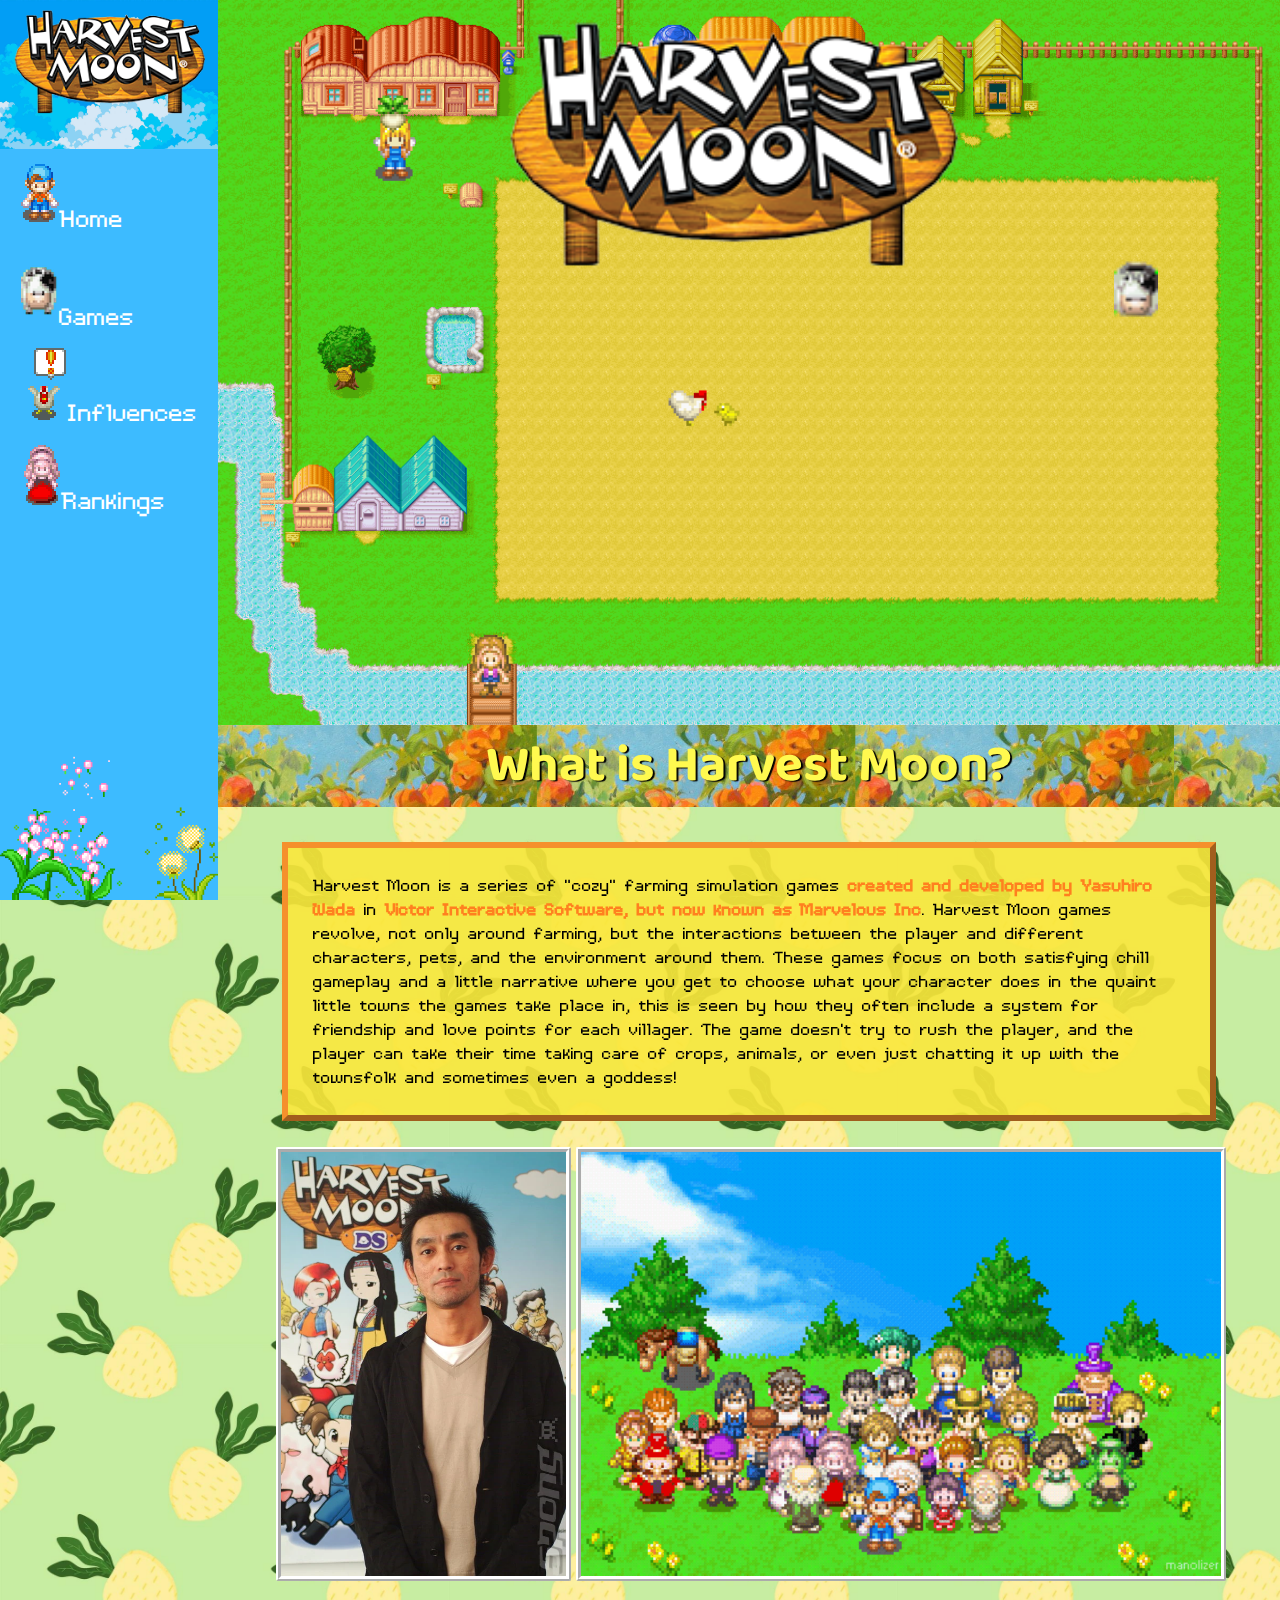
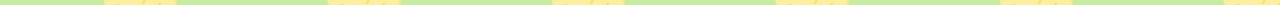
<file: index.html>
<!DOCTYPE html>
<html>
<head>
	<meta charset="utf-8">
	<meta name="viewport" content="width=device-width, initial-scale=1">
	<link rel = "stylesheet" href="style.css">
	<title>HomePage</title>
</head>
<body>

<div class="container">
	<div class="sideBar">
		<div class="logo">
			<a href="index.html"><img src="Logo.png"></a>
		</div>
		<div class="navigation">
			<li><a href="index.html"><img src="Protag.png">Home</a></li>
			<li><a href="Games.html"><img class= "cow" src="Cow.png">Games</a></li>
			<li><a href="Influences.html"><img src="Surprised-Chicken.png">Influences</a></li>
			<li><a href="Rankings.html"><img src="Popuri.png">Rankings</a></li>
		</div>
	</div>

	<div class="Home">
		<div class = "banner">
			<img class = "Wallpaper" src="HM-Wallpaper-Summer.png">
		</div>
		
		<div class="farm">
			<img class = "sprites" id = "main-logo" src="Logo.png">
			<div class="extraSprites">
			<li><a href="index.html"><img class = "sprites" id="homepage" src="ProtagT.png"></a></li>
			<li><a href="Games.html"><img class = "sprites" id = "games" src="HM-SleepingCow.png"></a></li>
			<li><a href="Influences.html"><img class = "sprites" id = "influences" src="Chicken+Chick.png"></a></li>
			<li><a href="Rankings.html"><img class = "sprites" id = "rankings" src="Karen.png"></a></li>
			</div>
		</div>
	</div>
</div>
	<div class = "Home">
		<div class="meat">
			<h1>What is Harvest Moon?</h1>
			<p>Harvest Moon is a series of "cozy" farming simulation games <span class="highlighter">created and developed by Yasuhiro Wada</span> in <span class="highlighter">Victor Interactive Software, but now known as Marvelous Inc</span>. Harvest Moon games revolve, not only around farming, but the interactions between the player and different characters, pets, and the environment around them. These games focus on both satisfying chill gameplay and a little narrative where you get to choose what your character does in the quaint little towns the games take place in, this is seen by how they often include a system for friendship and love points for each villager. The game doesn't try to rush the player, and the player can take their time taking care of crops, animals, or even just chatting it up with the townsfolk and sometimes even a goddess!</p>
			<img class = "creator" src="Yasuhiro_Wada.png">
			<img class = "Home-Gif" src="HM-FOMT-Opening.gif">
		</div>
	</div>

</body>
</html>
</file>
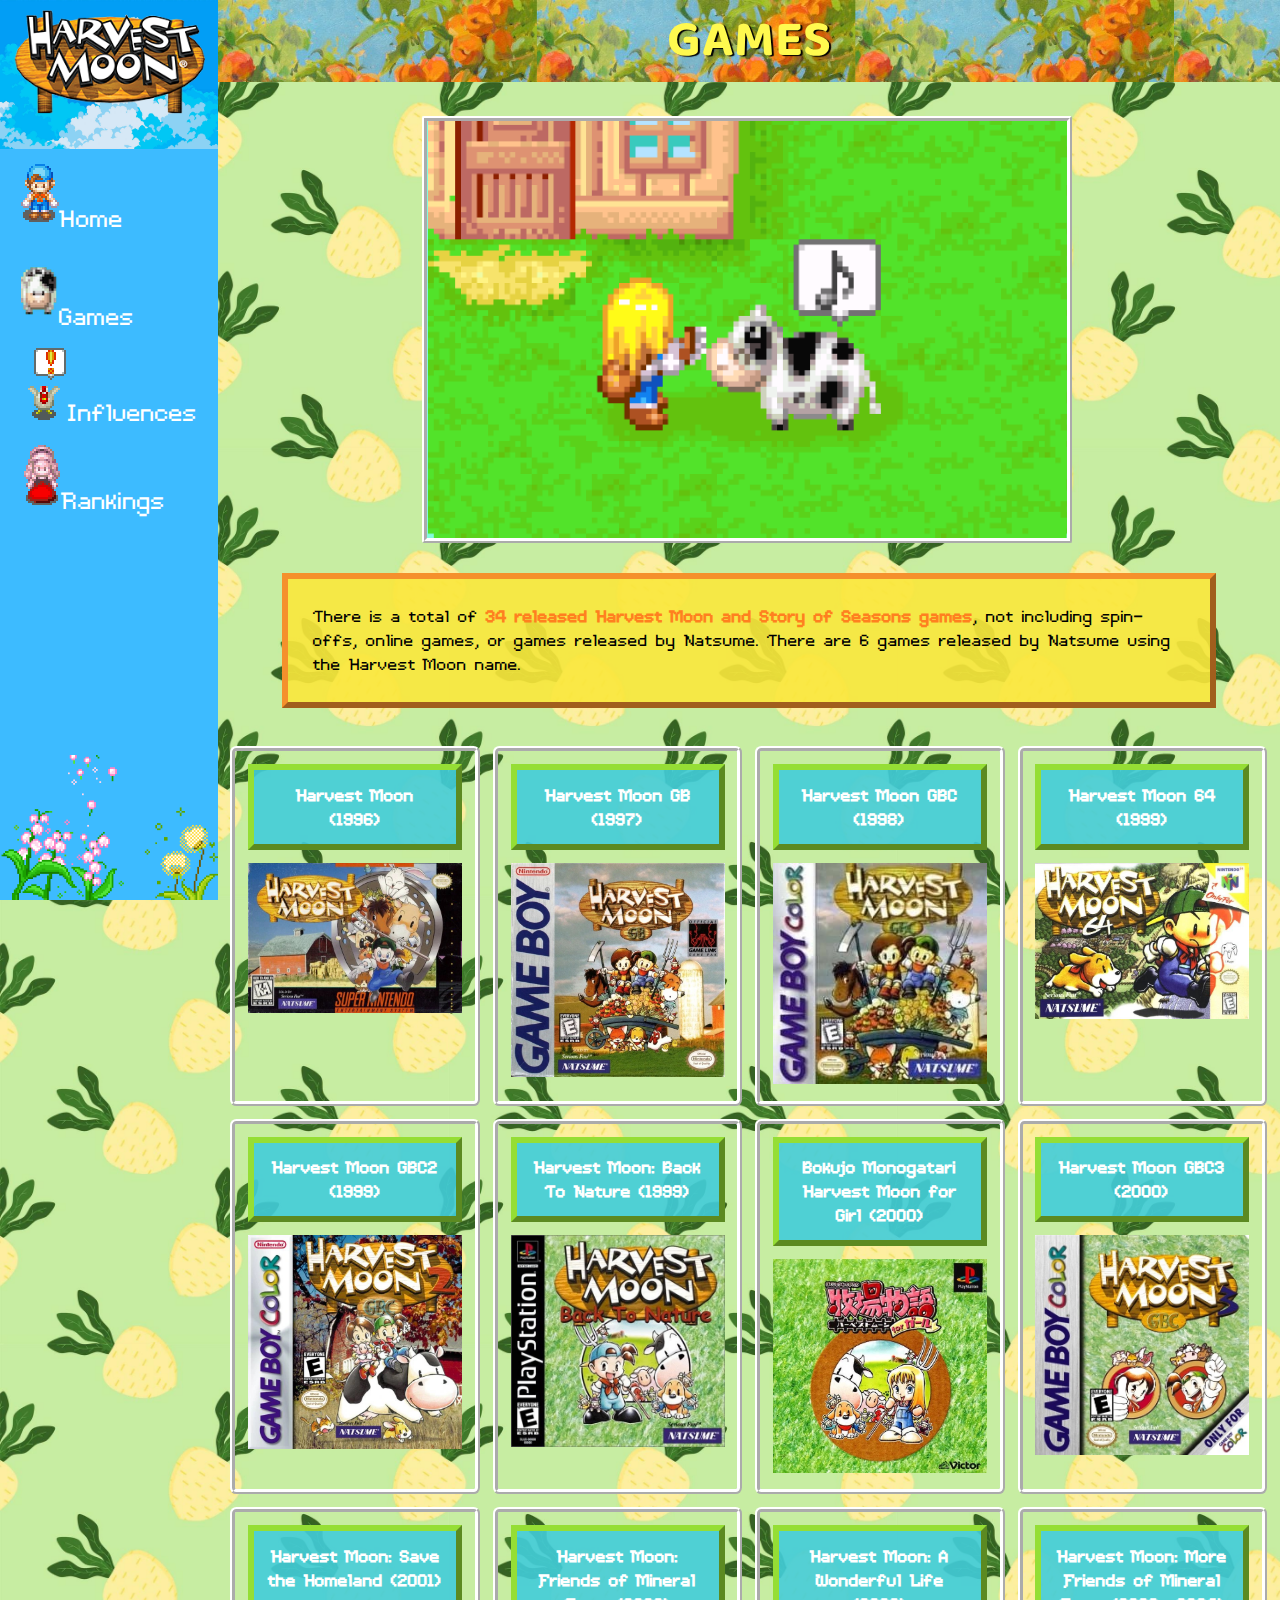
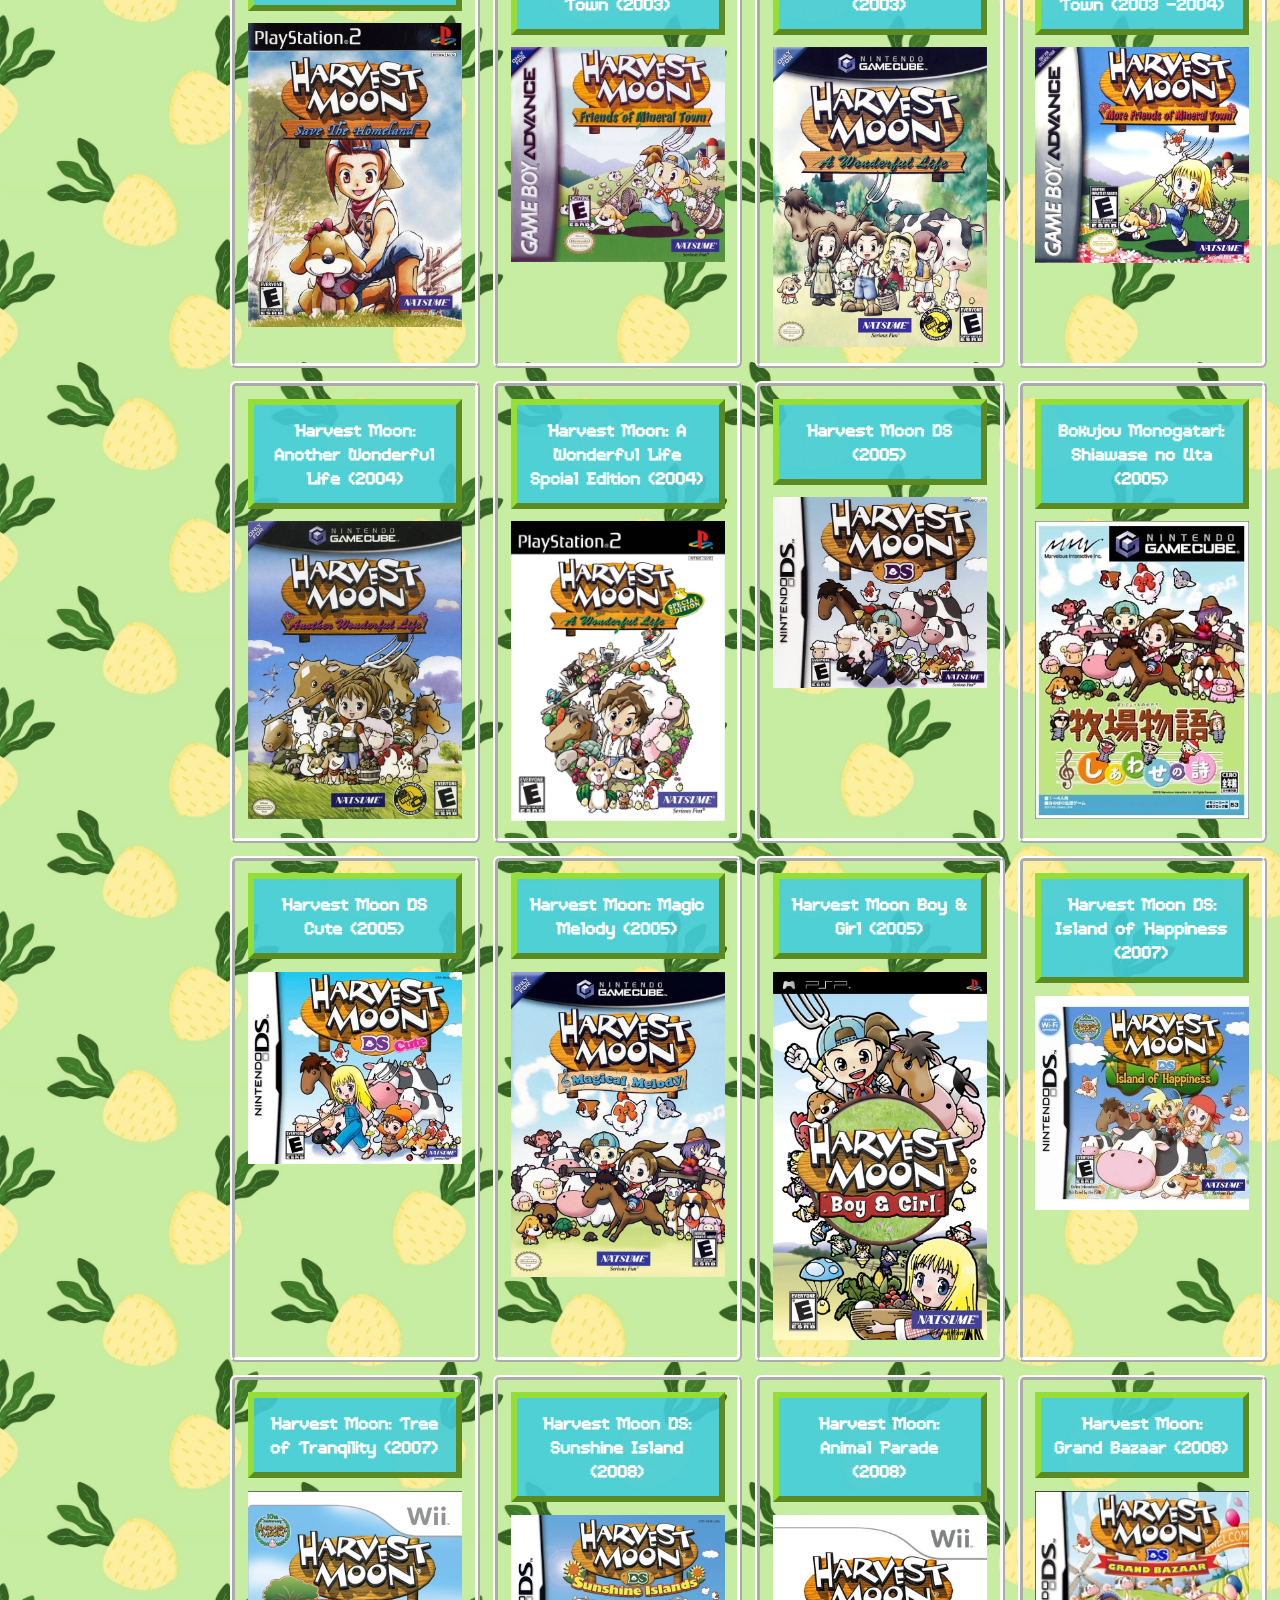
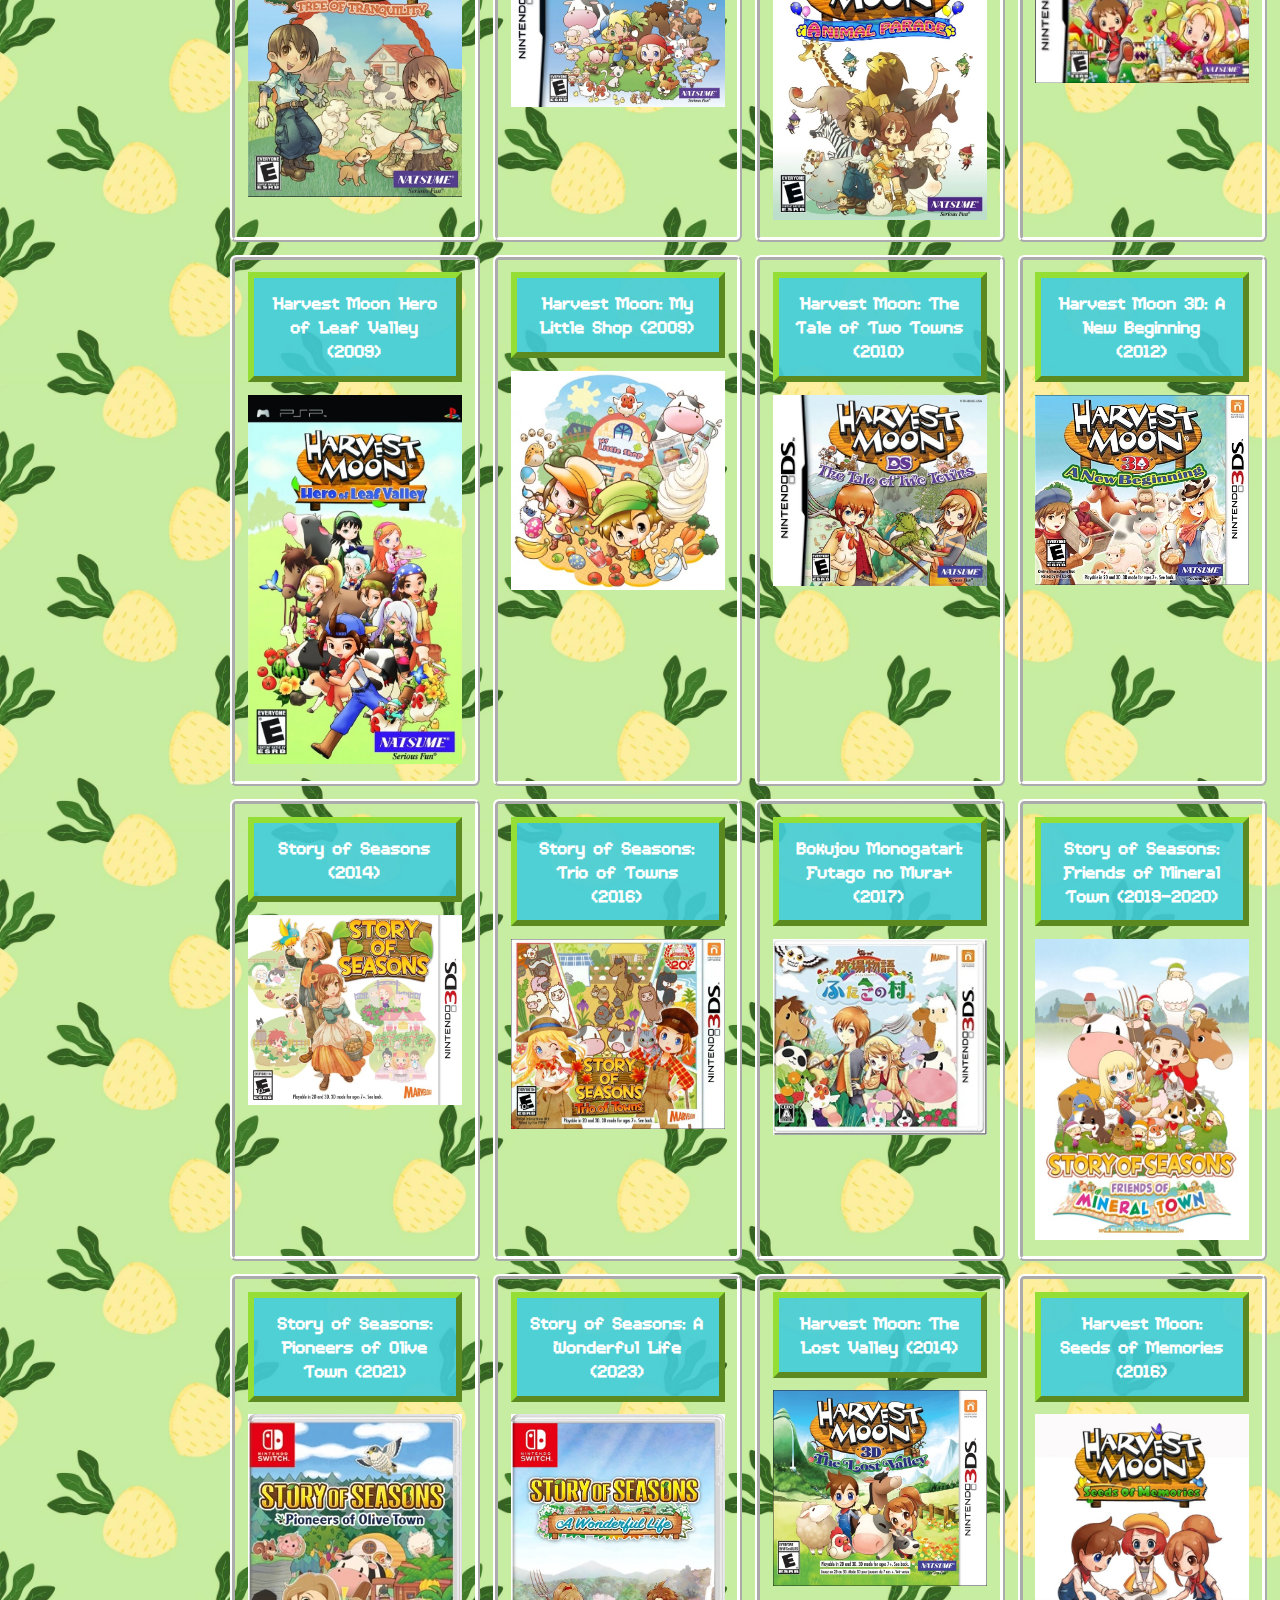
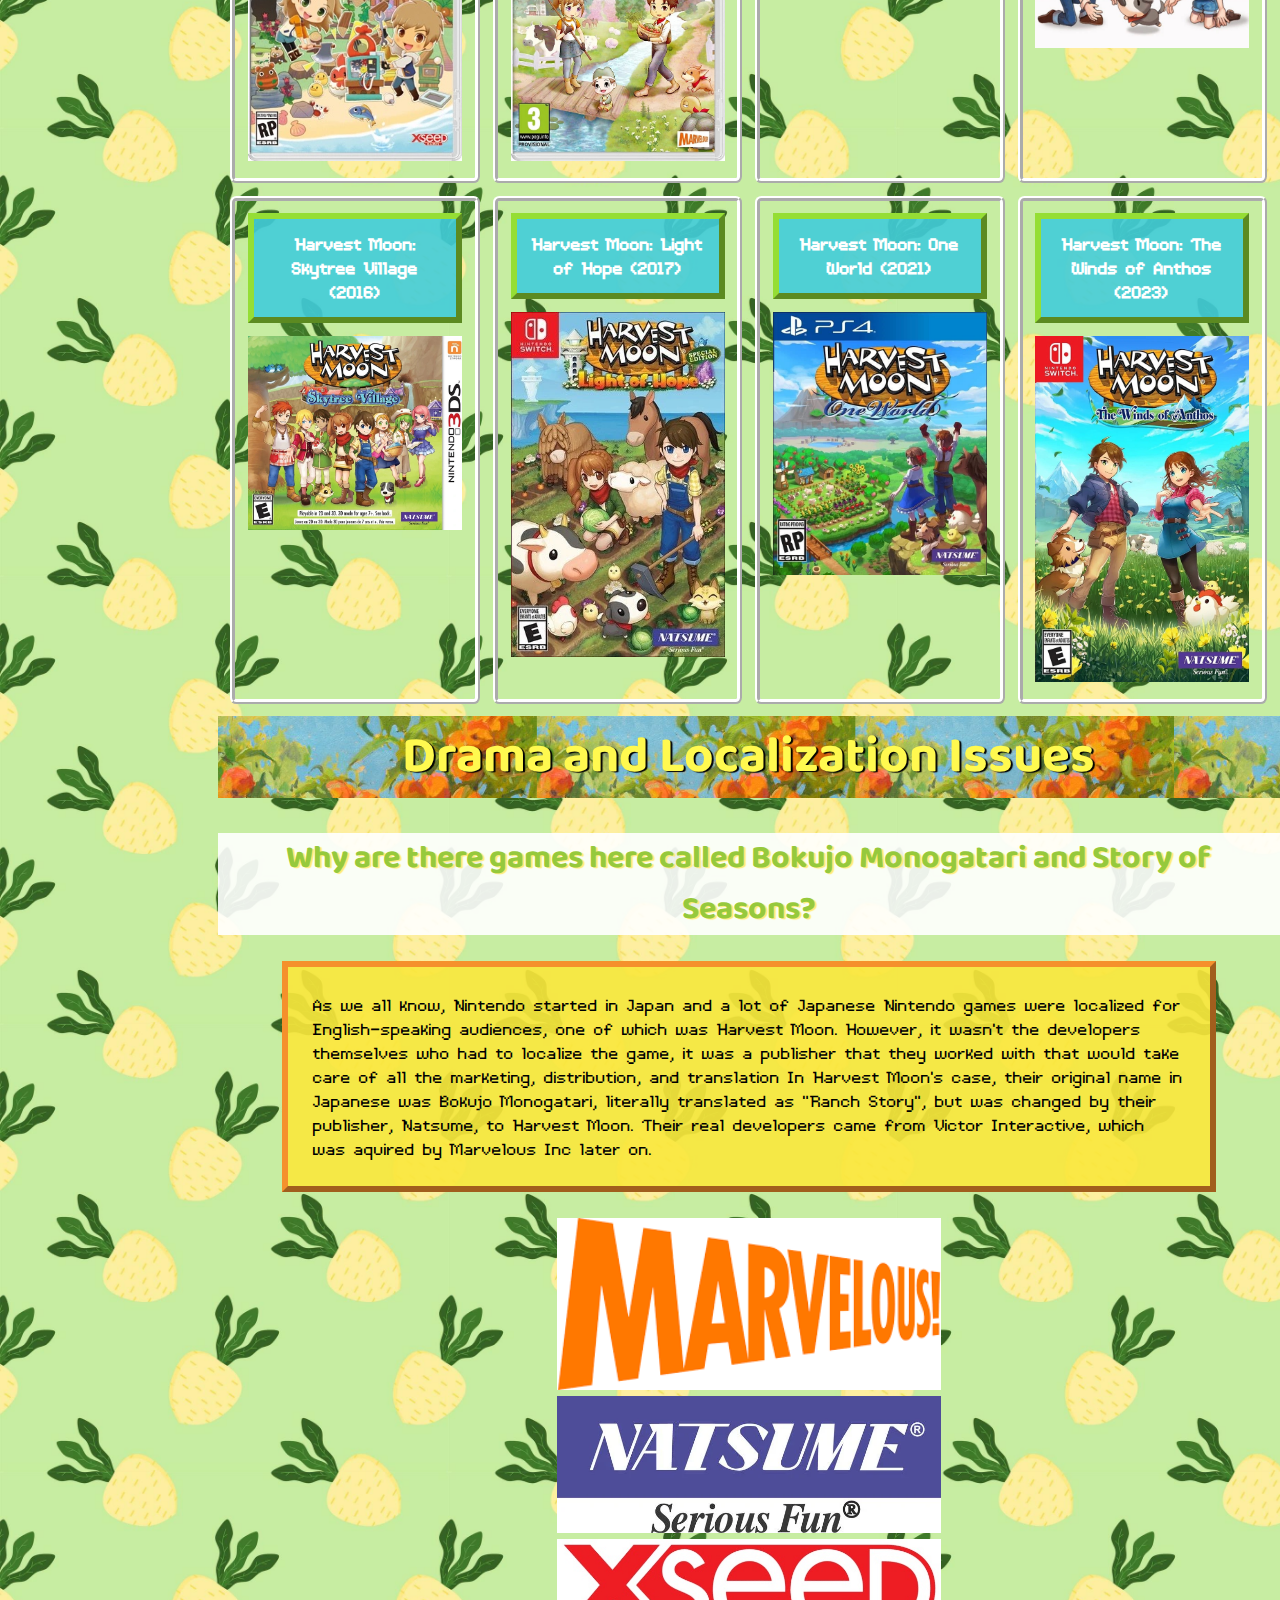
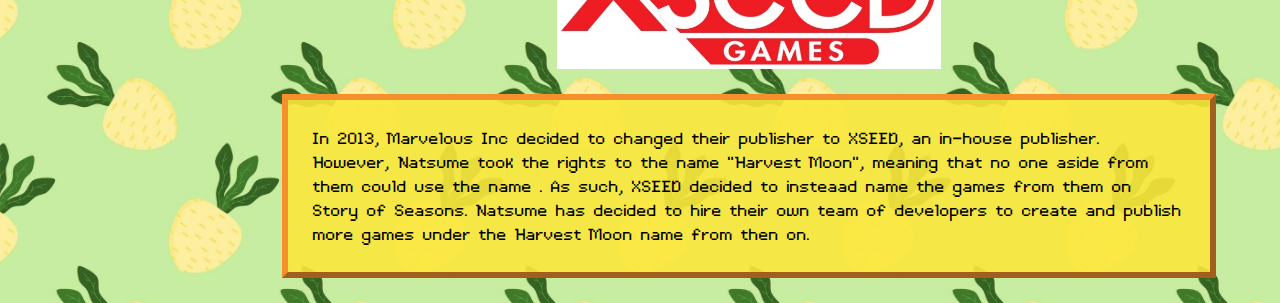
<file: Games.html>
<!DOCTYPE html>
<html>
<head>
	<meta charset="utf-8">
	<meta name="viewport" content="width=device-width, initial-scale=1">
	<link rel = "stylesheet" href="style.css">
	<title>The Games</title>
</head>
<body>

<div class="container">
	<div class="sideBar">
		<div class="logo">
			<a href="index.html"><img src="Logo.png"></a>
		</div>
		<div class="navigation">
			<li><a href="index.html"><img src="Protag.png">Home</a></li>
			<li><a href="Games.html"><img class= "cow" src="Cow.png">Games</a></li>
			<li><a href="Influences.html"><img src="Surprised-Chicken.png">Influences</a></li>
			<li><a href="Rankings.html"><img src="Popuri.png">Rankings</a></li>
		</div>
	</div>

	<div class= "Home2">
		<div class="meat2">
			<h1>GAMES</h1>
		</div>
		<img class = "Wallpaper2" src="HM-BrushCow.png">
		<div class="meat2">
			<p>There is a total of <span class="highlighter">34 released Harvest Moon and Story of Seasons games</span>, not including spin-offs, online games, or games released by Natsume. There are 6 games released by Natsume using the Harvest Moon name.</p> 

    <div class="grid-container">
        <div class="grid-item">
        	<p>Harvest Moon (1996)</p>
            <img src="Harvest_Moon_SNES.jpeg">
        </div>
        <div class="grid-item">
        	<p>Harvest Moon GB (1997)</p>
            <img src="Harvest_Moon_GB.jpeg">
        </div>
        <div class="grid-item">
        	<p>Harvest Moon GBC (1998)</p>
            <img src="Harvest_Moon_GBC.jpeg">
        </div>
        <div class="grid-item">
        	<p>Harvest Moon 64 (1999)</p>
            <img src="Harvest_Moon_64.jpeg">
        </div>
        <div class="grid-item">
        	<p>Harvest Moon GBC2 (1999)</p>
            <img src="Harvest_Moon_GBC2.jpeg">
        </div>
        <div class="grid-item">
        	<p>Harvest Moon: Back To Nature (1999)</p>
            <img src="Harvest_Moon_BTN.jpeg">           
        </div>
        <div class="grid-item">
        	<p>Bokujo Monogatari Harvest Moon for Girl (2000)</p>
            <img src="Harvest_Moon_BTNG.jpeg">            
        </div>
        <div class="grid-item">
        	<p>Harvest Moon GBC3 (2000)</p>
            <img src="Harvest_Moon_GBC3.jpeg">            
        </div>
        <div class="grid-item">
        	<p>Harvest Moon: Save the Homeland (2001)</p>
            <img src="Harvest_Moon_STH.jpeg">            
        </div>
        <div class="grid-item">
        	<p>Harvest Moon: Friends of Mineral Town (2003)</p>
            <img src="Harvest_Moon_FOMT.jpeg">
        </div>
        <div class="grid-item">
        	<p>Harvest Moon: A Wonderful Life (2003)</p>
            <img src="Harvest_Moon_AWL.jpeg">
        </div>
        <div class="grid-item">
        	<p>Harvest Moon: More Friends of Mineral Town (2003 -2004)</p>
            <img src="Harvest_Moon_MFOMT.jpeg">
        </div>
        <div class="grid-item">
        	<p>Harvest Moon: Another Wonderful Life (2004)</p>
            <img src="Harvest_Moon_ANWL.jpeg">
        </div>
        <div class="grid-item">
        	<p>Harvest Moon: A Wonderful Life Spcial Edition (2004)</p>
            <img src="Harvest_Moon_AWLS.jpeg">
        </div>
        <div class="grid-item">
        	<p>Harvest Moon DS (2005)</p>
            <img src="Harvest_Moon_DS.jpeg">
        </div>
        <div class="grid-item">
        	<p>Bokujou Monogatari: Shiawase no Uta (2005)</p>
        	<img src="Shiawase-no-uta.jpeg">
        </div>
        <div class="grid-item">
        	<p>Harvest Moon DS Cute (2005)</p>
            <img src="Harvest_Moon_DSC.jpeg">
        </div>
        <div class="grid-item">
        	<p>Harvest Moon: Magic Melody (2005)</p>
            <img src="Harvest_Moon_MM.jpeg">
        </div>
        <div class="grid-item">
        	<p>Harvest Moon Boy & Girl (2005)</p>
            <img src="Harvest_Moon_BAG.jpeg">
        </div>
        <div class="grid-item">
        	<p>Harvest Moon DS: Island of Happiness (2007)</p>
            <img src="Harvest_Moon_DS_IOH.jpeg">
        </div>
        <div class="grid-item">
        	<p>Harvest Moon: Tree of Tranqility (2007)</p>
            <img src="Harvest_Moon_TOT.jpeg">
        </div>
        <div class="grid-item">
        	<p>Harvest Moon DS: Sunshine Island (2008)</p>
            <img src="Harvest_Moon_SI.jpeg">
        </div>
        <div class="grid-item">
        	<p>Harvest Moon: Animal Parade (2008)</p>
            <img src="Harvest_Moon_AP.jpeg">
        </div>
        <div class="grid-item">
        	<p>Harvest Moon: Grand Bazaar (2008)</p>
            <img src="Harvest_Moon_GAB.jpeg">
        </div>
        <div class="grid-item">
        	<p>Harvest Moon Hero of Leaf Valley (2009)</p>
            <img src="Harvest_Moon_HOLV.jpeg">
        </div>
        <div class="grid-item">
        	<p>Harvest Moon: My Little Shop (2009)</p>
            <img src="Harvest_Moon_MLS.jpeg">
        </div>
        <div class="grid-item">
        	<p>Harvest Moon: The Tale of Two Towns (2010)</p>
            <img src="Harvest_Moon_TTOTT.jpeg">
        </div>
        <div class="grid-item">
        	<p>Harvest Moon 3D: A New Beginning (2012)</p>
            <img src="Harvest_Moon_ANB.jpeg">
        </div>
        <div class="grid-item">
        	<p>Story of Seasons (2014)</p>
            <img src="Story_of_Seasons.jpeg">
        </div>
        <div class="grid-item">
        	<p>Story of Seasons: Trio of Towns (2016)</p>
            <img src="Story_of_Seasons_TOT.jpeg">
        </div>
        <div class="grid-item">
        	<p>Bokujou Monogatari: Futago no Mura+ (2017)</p>
        	<img src="Story_of_Seasons_TTOTT+.jpeg">
        </div>
        <div class="grid-item">
        	<p>Story of Seasons: Friends of Mineral Town (2019-2020)</p>
            <img src="Story_of_Seasons_FOMT.jpeg">
        </div>
        <div class="grid-item">
        	<p>Story of Seasons: Pioneers of Olive Town (2021)</p>
            <img src="Story_of_Seasons_POOT.jpeg">
        </div>
        <div class="grid-item">
        	<p>Story of Seasons: A Wonderful Life (2023)</p>
            <img src="Story_of_Seasons_AWL.jpeg">
        </div>
        <div class="grid-item">
        	<p>Harvest Moon: The Lost Valley (2014)</p>
            <img src="Natsume_TLV.jpeg">
        </div>
        <div class="grid-item">
        	<p>Harvest Moon: Seeds of Memories (2016)</p>
            <img src="Natsume_SOM.jpeg">
        </div>
        <div class="grid-item">
        	<p>Harvest Moon: Skytree Village (2016)</p>
            <img src="Natsume_SV.jpeg">
        </div>
        <div class="grid-item">
        	<p>Harvest Moon: Light of Hope (2017)</p>
            <img src="Natsume_LIOH.jpeg">
        </div>
        <div class="grid-item">
        	<p>Harvest Moon: One World (2021)</p>
            <img src="Natsume_OW.jpeg">
        </div>
        <div class="grid-item">
        	<p>Harvest Moon: The Winds of Anthos (2023)</p>
            <img src="Natsume_TWOA.jpeg">
        </div>
    </div>

			<h1>Drama and Localization Issues</h1> 

			<h2>Why are there games here called Bokujo Monogatari and Story of Seasons?</h2>

			<p>As we all know, Nintendo started in Japan and a lot of Japanese Nintendo games were localized for English-speaking audiences, one of which was Harvest Moon. However, it wasn't the developers themselves who had to localize the game, it was a publisher that they worked with that would take care of all the marketing, distribution, and translation In Harvest Moon's case, their original name in Japanese was Bokujo Monogatari, literally translated as "Ranch Story", but was changed by their publisher, Natsume, to Harvest Moon. Their real developers came from Victor Interactive, which was aquired by Marvelous Inc later on.</p>
			<div class="meat-stack">
				<img class = "meat-stack-e" src="Marvelous.png">
				<img class = "meat-stack-e"  src="NATSUME.png">
				<img class = "meat-stack-e"  src="XSEED.jpeg">
			</div>
			<p>In 2013, Marvelous Inc decided to changed their publisher to XSEED, an in-house publisher. However, Natsume took the rights to the name "Harvest Moon", meaning that no one aside from them could use the name . As such, XSEED decided to insteaad name the games from them on Story of Seasons. Natsume has decided to hire their own team of developers to create and publish more games under the Harvest Moon name from then on.</p>
			
		</div>
	</div>




</div>

</body>
</html>
</file>
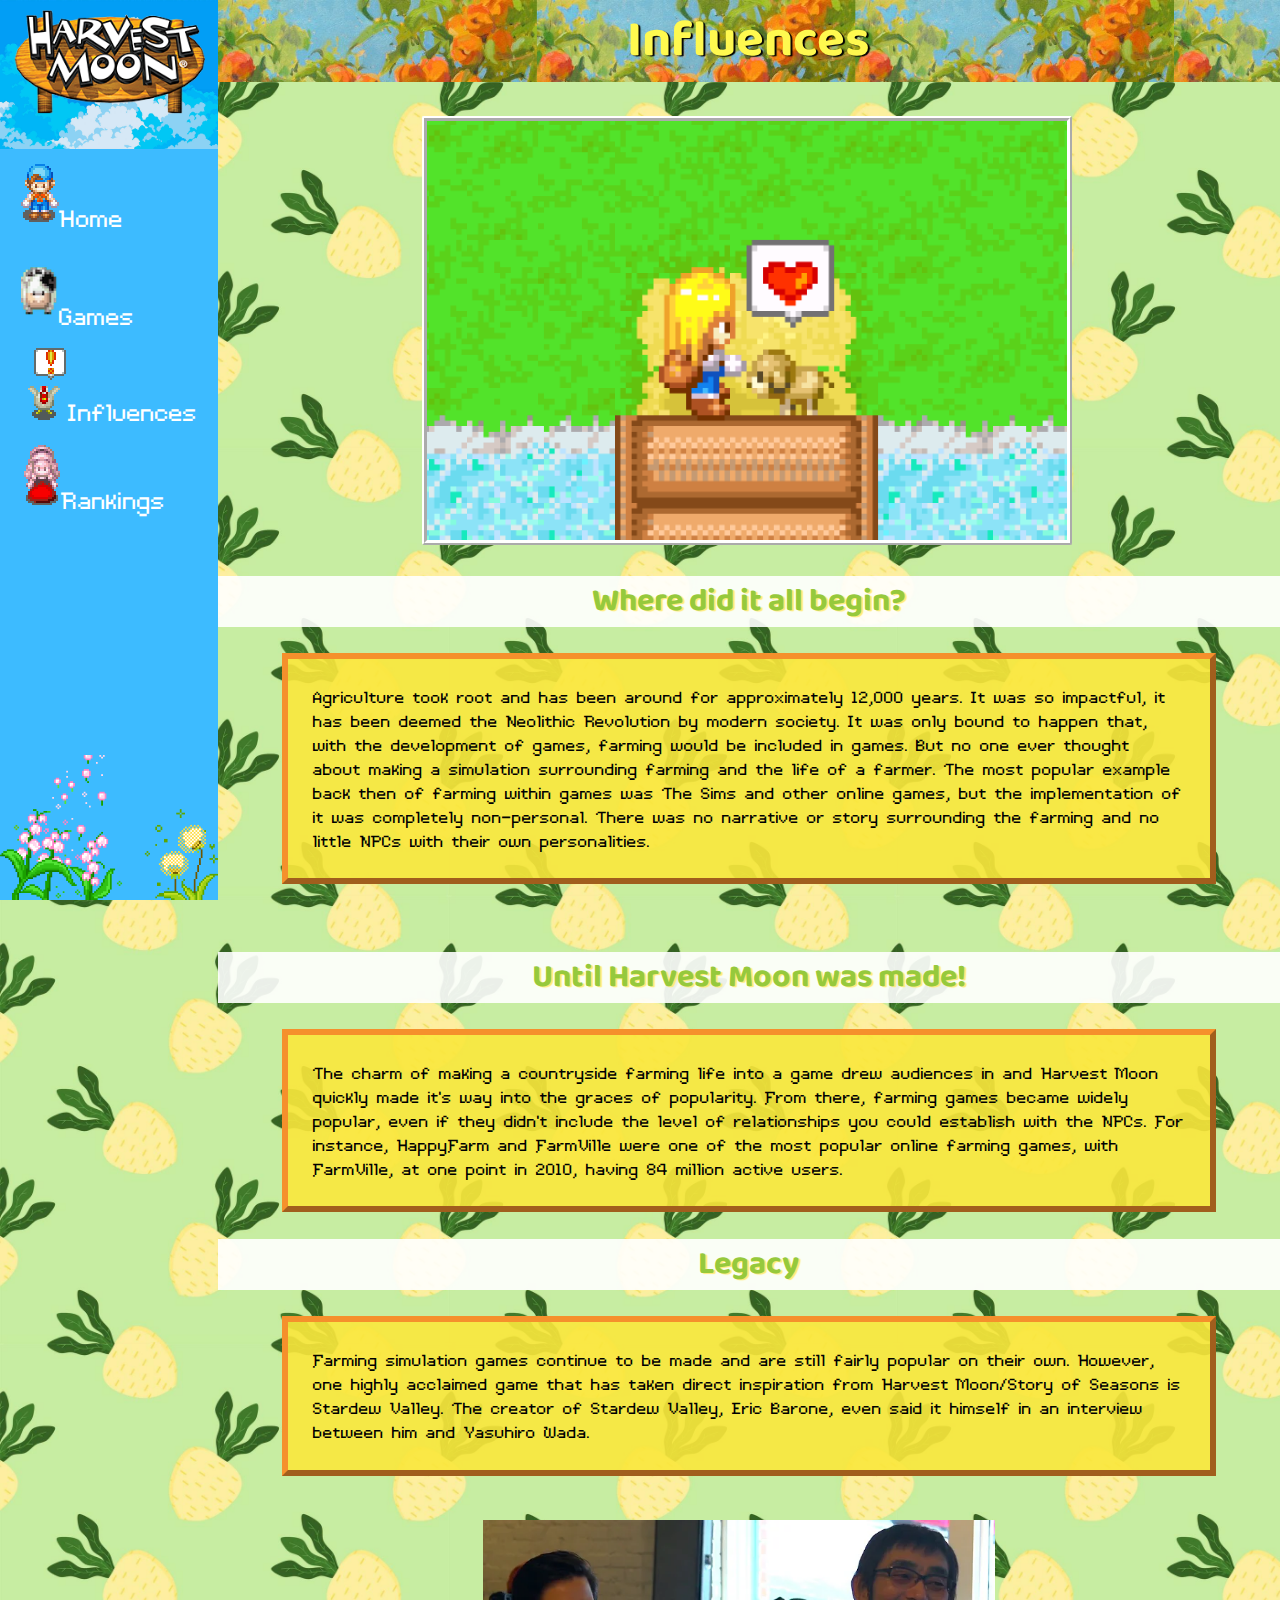
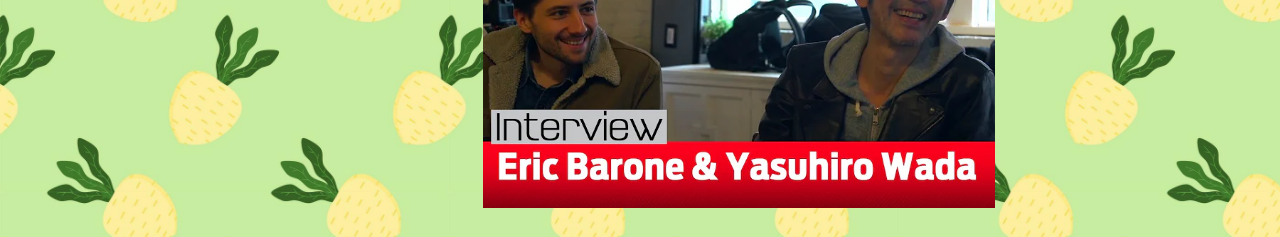
<file: Influences.html>
<!DOCTYPE html>
<html>
<head>
	<meta charset="utf-8">
	<meta name="viewport" content="width=device-width, initial-scale=1">
	<link rel = "stylesheet" href="style.css">
	<title>Effects</title>
</head>
<body>

<div class="container">
	<div class="sideBar">
		<div class="logo">
			<a href="index.html"><img src="Logo.png"></a>
		</div>
		<div class="navigation">
			<li><a href="index.html"><img src="Protag.png">Home</a></li>
			<li><a href="Games.html"><img class= "cow" src="Cow.png">Games</a></li>
			<li><a href="Influences.html"><img src="Surprised-Chicken.png">Influences</a></li>
			<li><a href="Rankings.html"><img src="Popuri.png">Rankings</a></li>
		</div>
	</div>
	
	<div class= "Home2">
		<div class="meat2">
			<h1>Influences</h1>
		</div>
		<img class = "Wallpaper2" src="HM-PetDog.png">
		<div class="meat2">
			<h2>Where did it all begin?</h2>

			<p>Agriculture took root and has been around for approximately 12,000 years. It was so impactful, it has been deemed the Neolithic Revolution by modern society. It was only bound to happen that, with the development of games, farming would be included in games. But no one ever thought about making a simulation surrounding farming and the life of a farmer. The most popular example back then of farming within games was The Sims and other online games, but the implementation of it was completely non-personal. There was no narrative or story surrounding the farming and no little NPCs with their own personalities.</p>

			<br>

			<h2>Until Harvest Moon was made!</h1>

			<p>The charm of making a countryside farming life into a game drew audiences in and Harvest Moon quickly made it's way into the graces of popularity. From there, farming games became widely popular, even if they didn't include the level of relationships you could establish with the NPCs. For instance, HappyFarm and FarmVille were one of the most popular online farming games, with FarmVille, at one point in 2010, having 84 million active users.</p>

			<h2>Legacy</h2>
			<p>Farming simulation games continue to be made and are still fairly popular on their own. However, one highly acclaimed game that has taken direct inspiration from Harvest Moon/Story of Seasons is Stardew Valley. The creator of Stardew Valley, Eric Barone, even said it himself in an interview between him and Yasuhiro Wada.</p>
			<a href="https://www.youtube.com/watch?v=ceFR8--6Obo&ab_channel=PCGamer"><img src="Interview.webp"></a>
		</div>
	</div>

</div>

</body>
</html>
</file>
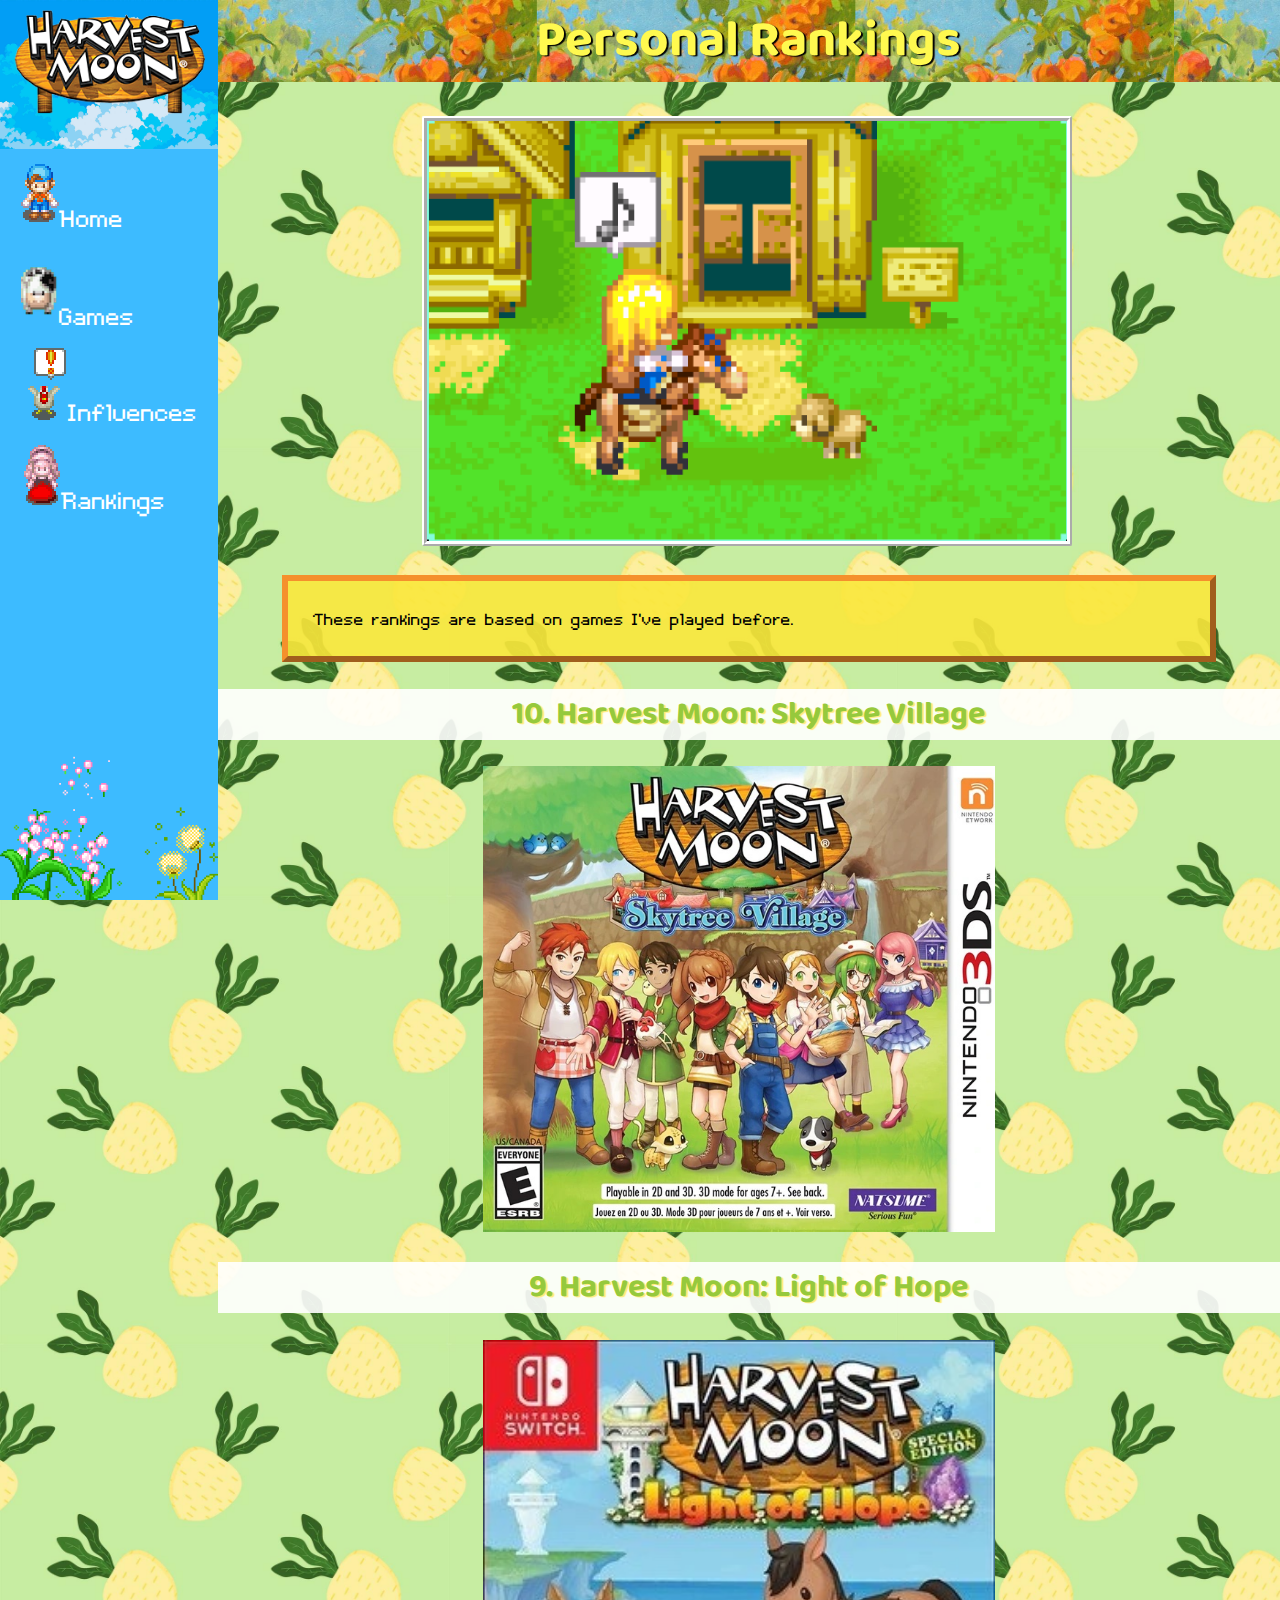
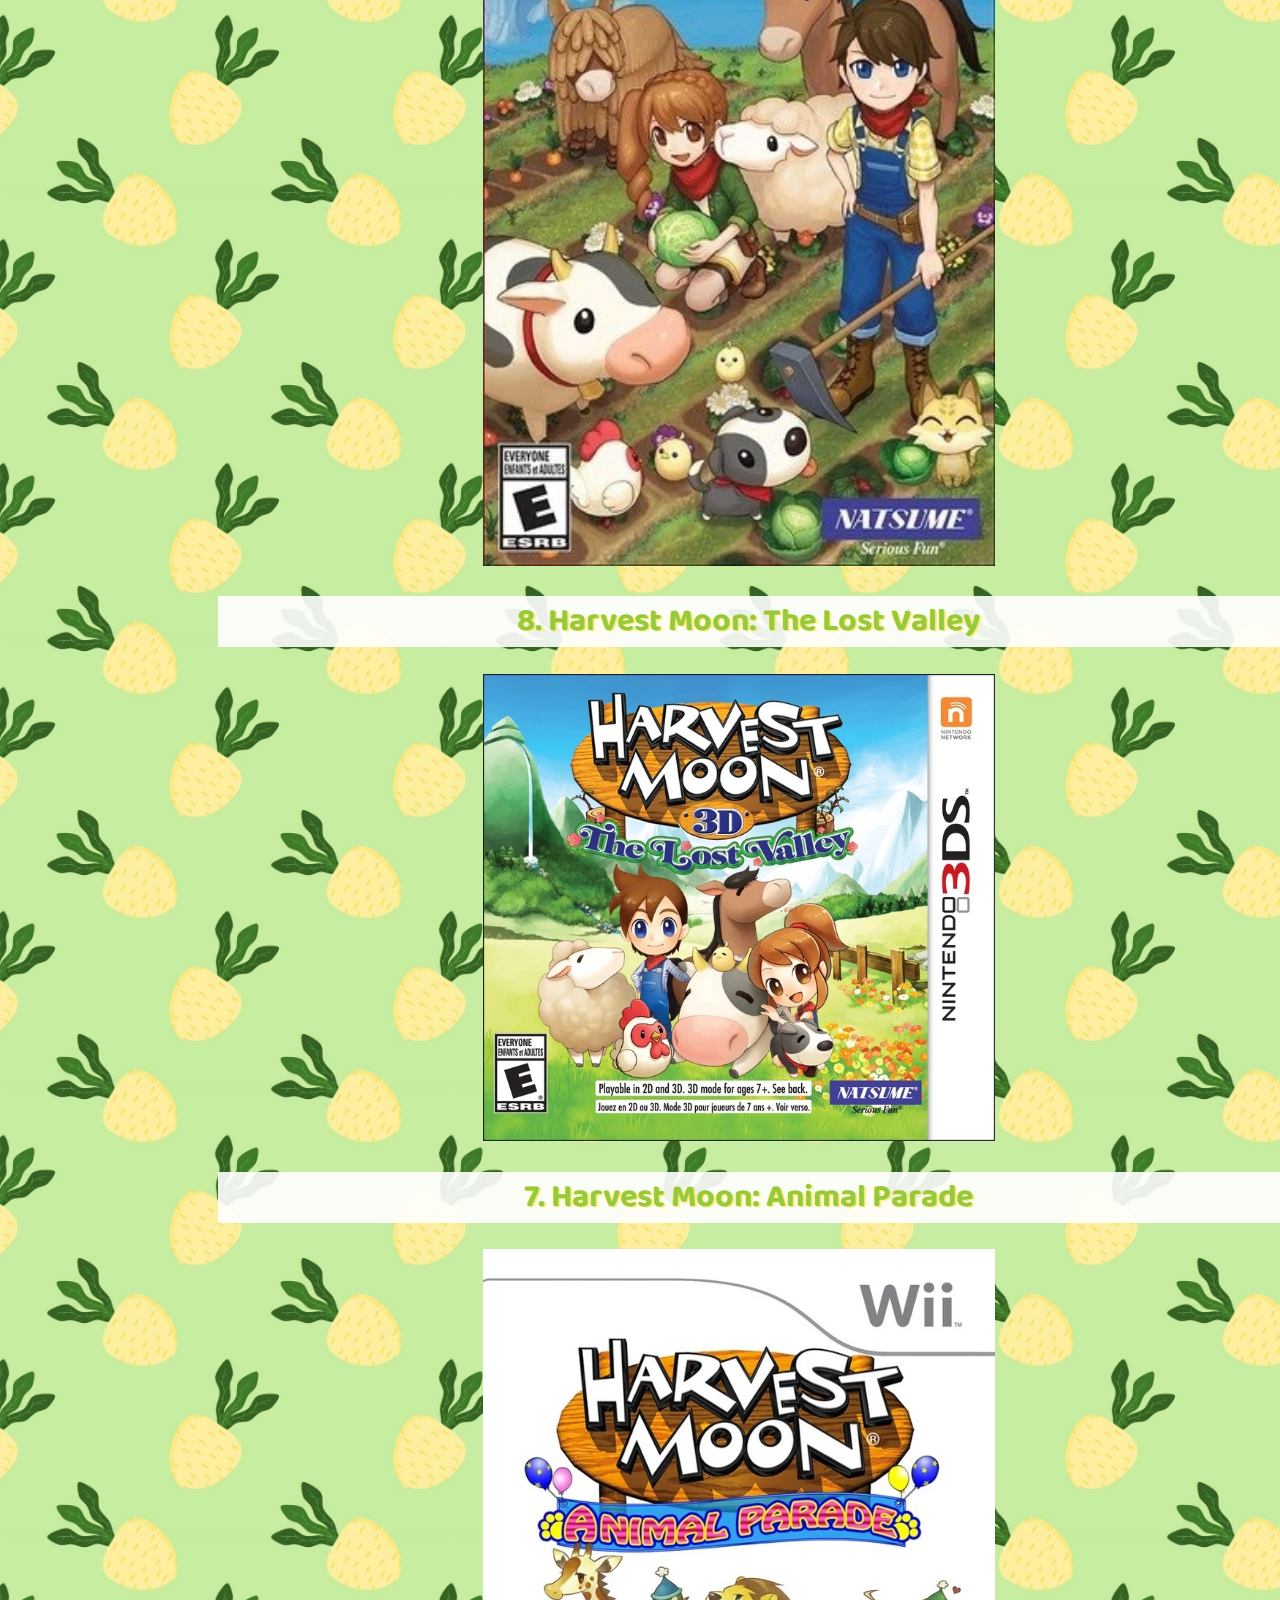
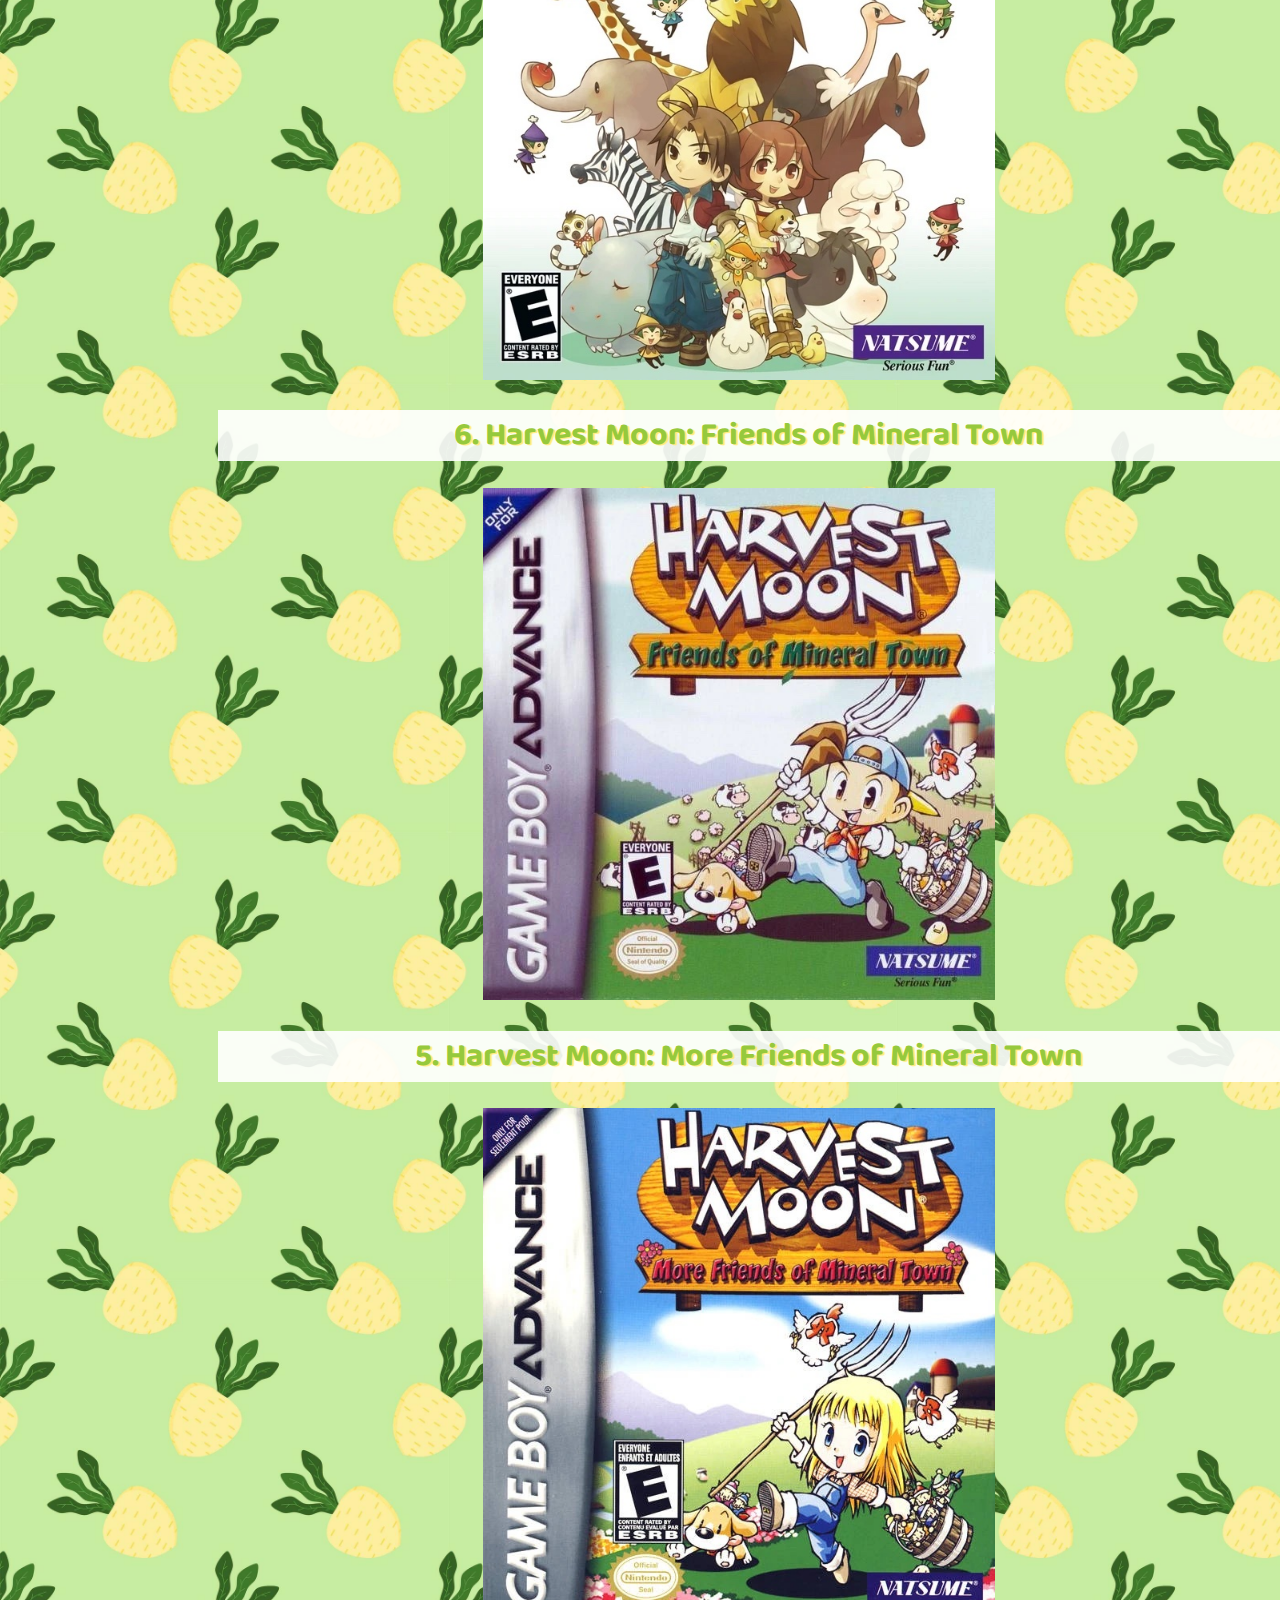
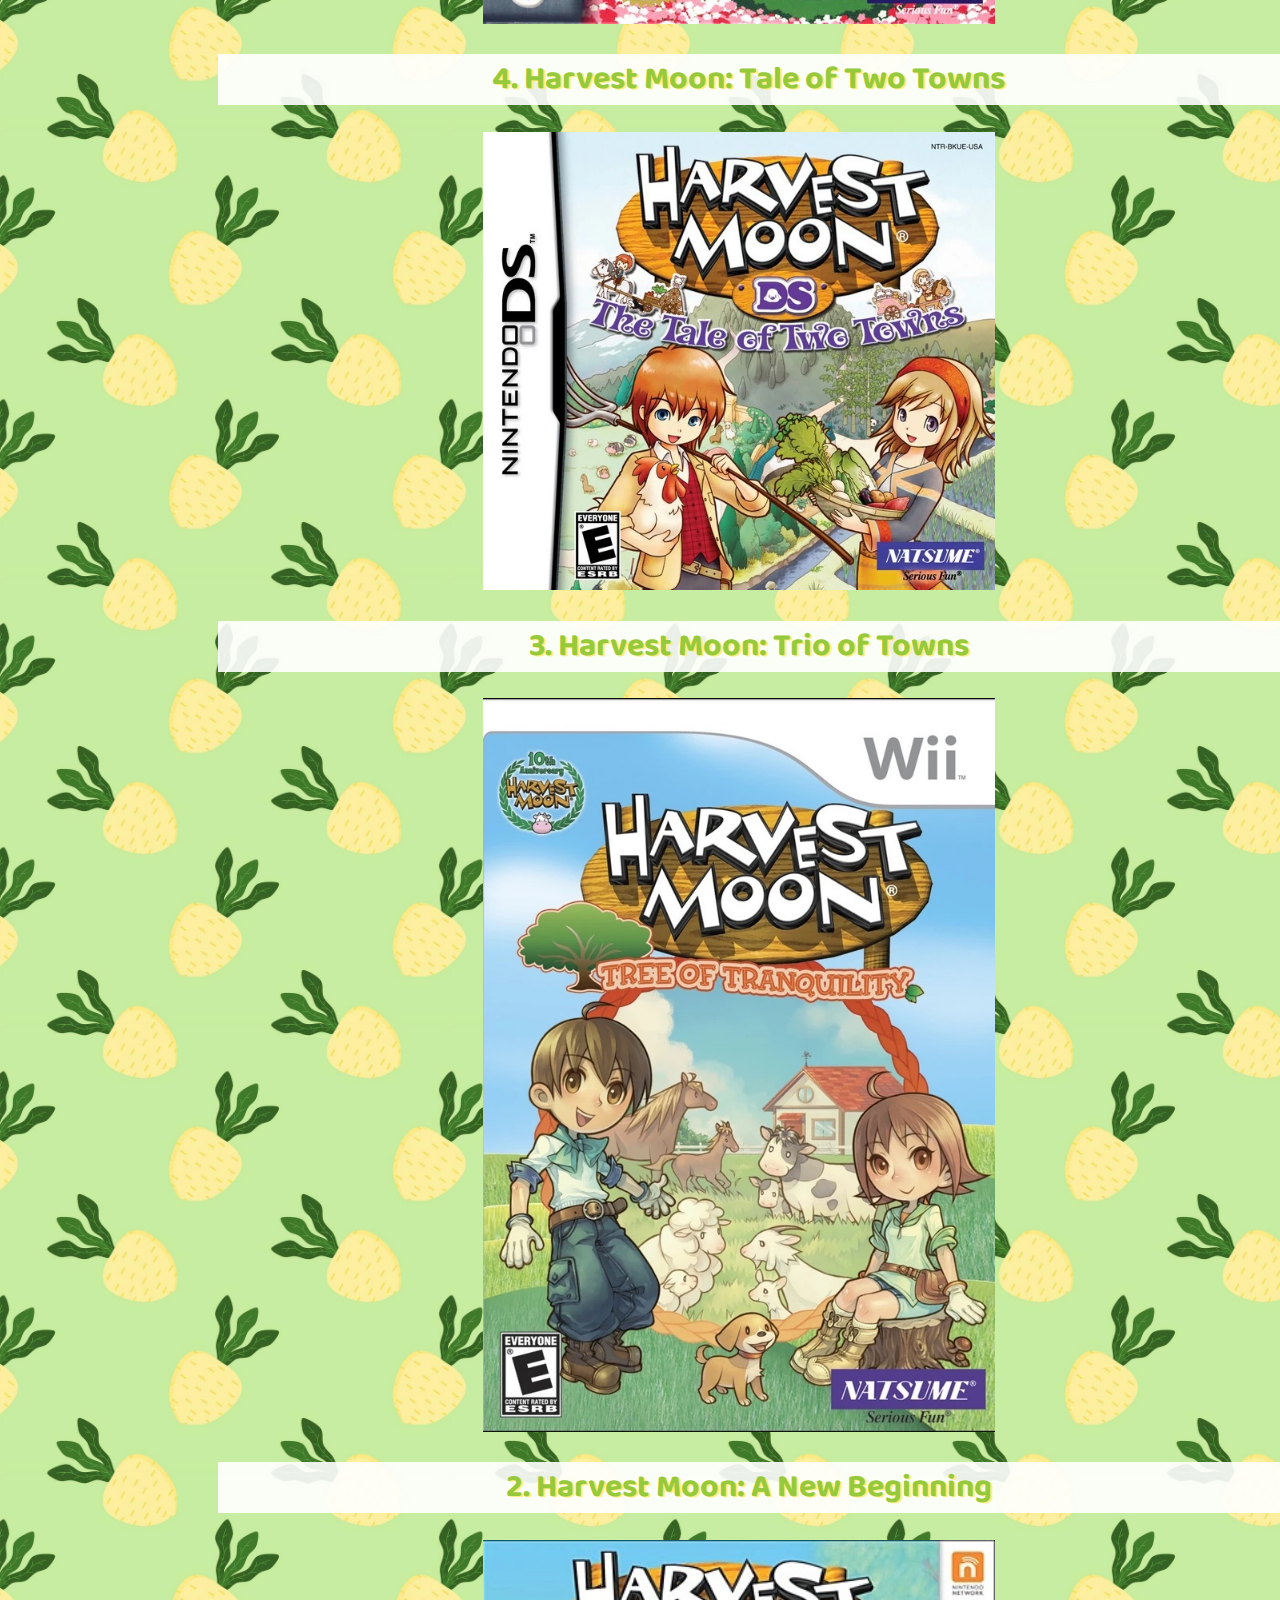
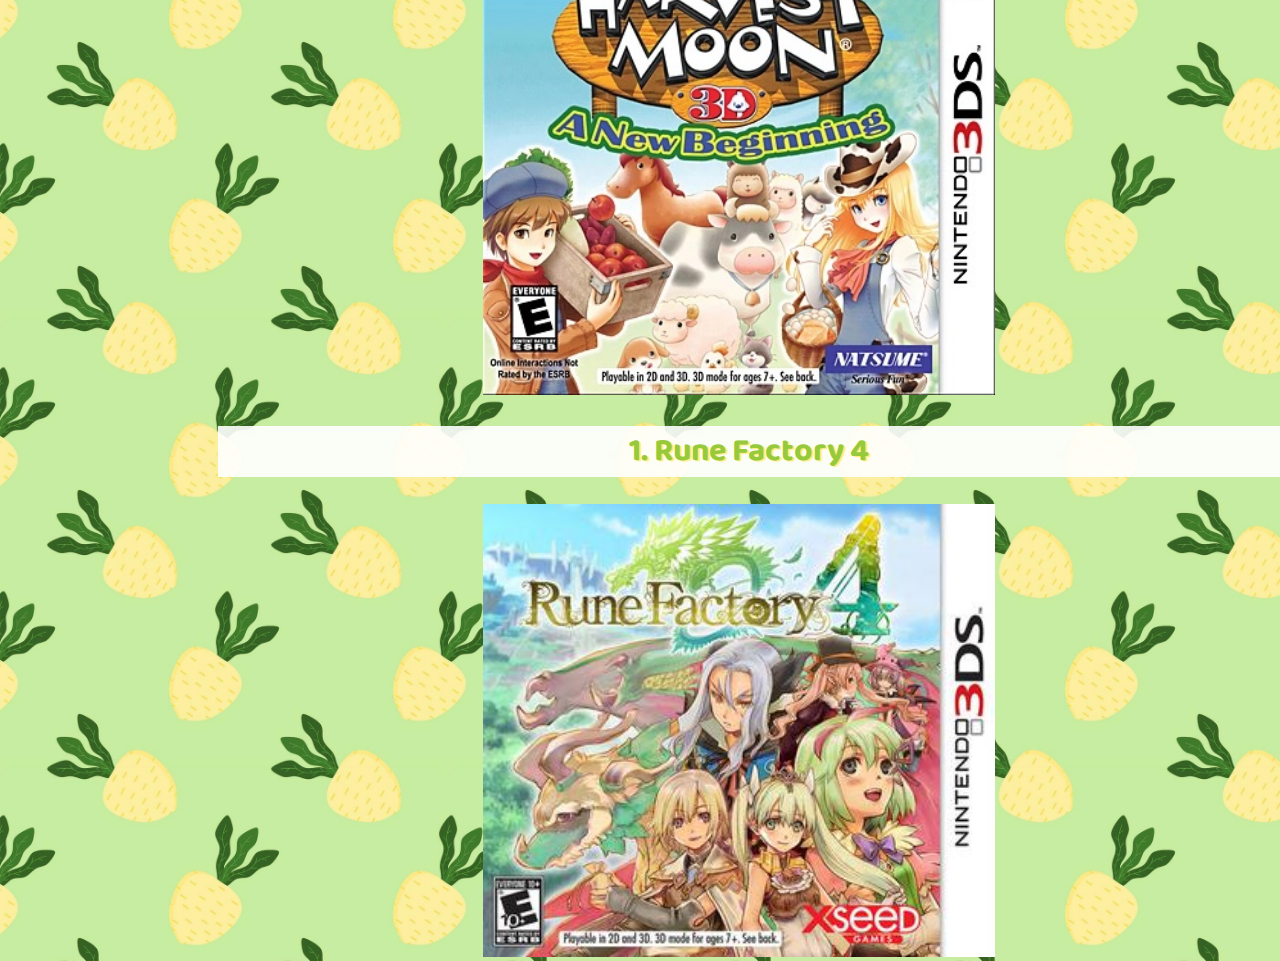
<file: Rankings.html>
<!DOCTYPE html>
<html>
<head>
	<meta charset="utf-8">
	<meta name="viewport" content="width=device-width, initial-scale=1">
	<link rel = "stylesheet" href="style.css">
	<title>Personal Rankings</title>
</head>
<body>

<div class="container">
	<div class="sideBar">
		<div class="logo">
			<a href="index.html"><img src="Logo.png"></a>
		</div>
		<div class="navigation">
			<li><a href="index.html"><img src="Protag.png">Home</a></li>
			<li><a href="Games.html"><img class= "cow" src="Cow.png">Games</a></li>
			<li><a href="Influences.html"><img src="Surprised-Chicken.png">Influences</a></li>
			<li><a href="Rankings.html"><img src="Popuri.png">Rankings</a></li>
		</div>
	</div>
	
	<div class= "Home2">
		<div class="meat2">
			<h1>Personal Rankings</h1>
		</div>
		<img class = "Wallpaper2" src="HM-RideHorse.png">
		<div class="meat2"><p>These rankings are based on games I've played before.</p></div>
		<div class="meat2">
			<div class="extrameat">
			<h2>10. Harvest Moon: Skytree Village</h2>
			<img src="Natsume_SV.jpeg">
			<h2>9. Harvest Moon: Light of Hope</h2>
			<img src="Natsume_LIOH.jpeg">
			<h2>8. Harvest Moon: The Lost Valley</h2>
			<img src="Natsume_TLV.jpeg">
			<h2>7. Harvest Moon: Animal Parade</h2>
			<img src="Harvest_Moon_AP.jpeg">
			<h2>6. Harvest Moon: Friends of Mineral Town</h2>
			<img src="Harvest_Moon_FOMT.jpeg">
			<h2>5. Harvest Moon: More Friends of Mineral Town</h2>
			<img src="Harvest_Moon_MFOMT.jpeg">
			<h2>4. Harvest Moon: Tale of Two Towns</h2>
			<img src="Harvest_Moon_TTOTT.jpeg">
			<h2>3. Harvest Moon: Trio of Towns</h2>
			<img src="Harvest_Moon_TOT.jpeg">
			<h2>2. Harvest Moon: A New Beginning</h2>
			<img src="Harvest_Moon_ANB.jpeg">
			<h2>1. Rune Factory 4</h2>
			<img src="Rune_Factory_4.jpeg">
			</div>
		</div>
	</div>

</div>

</body>
</html>



<!-- <h1>Personal Connections</h1>

<p>This is a warning! If you don't want to read my personal experiences with Harvest Moon, you can just continue onto the rest of the website or go about your day. Thank you for sticking long enough to get to this part! If you want to stick around, welcome!</p>

<p>My first ever experience with Harvest Moon was when I was 4-5 years old in Colombia. I would follow my older siblings like a little duckling, often annoying them because that's what siblings do. During their free time at home, they were always playing games on our old white computer that was used for the security cameras in our little restaurant, but I never dared to play because I was afraid of messing it up and because I didn't even know how to use the GBA Emulator my brother installed. One day, I guess they got tired of my incessant questions as to what they were doing and why whole they were playing because they booted up Harvest Moon: Friends of Mineral Town and let me play on their save files.</p>

<p>It was at that moment that I became obsessed with these little pixel games. I would explore multiple releases of classics like Pokemon, Kirby, and Mario. But I always went back to Harvest Moon. It was something about the calming atmosphere, the animals, and the girl with the pink hair (who I'm currently using as the sidebar icon for this page, her name is Popuri) as well as the priest, but we don't talk about him. My siblings each had their own saves and I would always go into their saves and play around until I finally got the courage to start my own save. I didn't get too far though as I was soon whisked away and into the United States.</p>

<p>I didn't take studying English too seriously until we moved again to New York and I realized we would never go back. I didn't even get to stay in the ESL classes for a week before I was moved to a regular class where they assumed the teacher spoke Spanish. However, all the lessons were still in English and I understood nothing, which made me feel dumb and isolated. The only thing keeping me comfort then were the anime and cartoons that were subbed and dubbed in Spanish, but there weren't that many. Eventually though, my siblings saved up enough money together for my birthday and brought me to Best Buy to buy me a brand new pink Nintendo 3DS along with Harvest Moon: A New Beginning, Pokemon: Black and White, and Club Penguin. It was a dream come true and I immediately started playing as soon as I got home. I had been wishing every shooting star, birthday, and fallen eyelash that I would get a Nintendo DS ever since I left Colombia. I was ecstatic and as soon as I got home I began playing the games. They were, as expected, in English, but I didn’t care and played them all anyways. That’s how I slowly began learning English.</p> -->
</file>
<file: style.css>
@import url('https://fonts.googleapis.com/css2?family=Baloo+2:wght@800&display=swap');
@font-face {
	font-family: CelticTime;
	src: url(CelticTime.ttf);
}

body{
	margin: 0px;
	padding: 0px;
	font-family: CelticTime;
	background-image: url("Turnip-BG.jpeg");
	background-size: 35%;
	background-repeat: repeat;
}

.container {
	display: flex;
	position: relative;
}

.Home{
	display: flex;
	position: relative;
	margin-left: 17vw;
	width: 83vw;
}

.wallpaper{
	width: 83vw;
	height: auto;
}

.sideBar{
	position: fixed;
	width: 17vw;
	height: 100vh;
	background-color: #3dbbff;
	color: #fff;
	display: flex;
	flex-direction: column;
	align-items: center;
	overflow: hidden;
	background-image: url("Flowers.gif");
	background-size: contain;
	background-position: bottom;
	background-repeat: no-repeat;
}

.logo img{
	margin: .5vw;
	width: 17vw;
	margin-bottom: 2vw;
	margin-left: 1vw;
}

.navigation {
	padding: 0px;
	margin: 0px;
	list-style: none;
}

.navigation li {
	margin: 1vw;
	display: flex;
	flex-direction: column;

}


.navigation a {
	text-decoration: none;
	padding: 0px;
	color: #fff;
	font-style: bold;
	font-size: 3vw;
}

.navigation li img{
	align-items: flex-start;
	margin: 0px;
	max-width: 4vw;
}

.cow{
	width:3vw;
}

.banner{
	position: absolute;
	width: 83vw;
}

.banner img{
	width: 83vw;
}

.farm{
	position: relative;
	width: 100%;
	list-style: none;
}

.sprites{
	position: absolute;
}

#main-logo{
	left: 25%;
	padding-top: 1vw;
	width: 40vw;
}

#homepage{
	margin-top: 7.1vw;
	left: 12vw;
	width: 3.5vw;
}

#games{
	margin-top: 20vw;
	left: 70vw;
	width: 3.5vw;
}

#influences{
	margin-top: 30vw;
	left: 35vw;
	width: 6vw;
}

#rankings{
	margin-top: 49vw;
	left: 19.5vw;
	width: 3.5vw;
}

.extraSprites img:hover{
	transform: scale(1.3);
}

.navigation a:hover{
	background-color: #fff;
	color: #3dbbff;
	border-radius: 0.5vw;
	transition: .2s;
	transform: scale(1.2);
}

.logo{
	border-radius: 0.5vw;
	background-image: url("Side-Bar-Wallpaper.jpeg");
	background-size: cover;
}

.meat{
	position: absolute;
	top: 54vw;
	flex-direction: column;
}

.meat h1{
	font-family: "Baloo 2";
	text-align: center;
	width: 83vw;
	font-size: 4vw;
	background-image: url("Header-Bg.jpeg");
	background-size: 30%;
	color: #fff94f;
	text-shadow: 2px 1px 1px  #000;
}

.meat p{
	margin-left: 5vw;
	margin-right: 5vw;
	padding: 2vw;
	border: 6px outset #f5902c;
	background-color: rgba(250, 231, 60, .9);
	font-size: 2vw;
}

.creator{
	margin-left: 4.6vw;
	margin-bottom: 1.5vw;
	width: 22.2vw;
	border: 5px ridge #fff;
	border-radius: 2px;
}

.Home-Gif{
	margin-bottom: 1.5vw;
	width: 50vw;
	border: 5px ridge #fff;
	border-radius: 2px;
}

.Wallpaper2{
	margin-left: 16vw;
	width: 50vw;
	border: 5px ridge #fff;
	border-radius: 2px;
}


.highlighter{
	color: #ff801f;
	font-weight: bold;
}

.meat2{
	top: 0px;
	flex-direction: column;
}

.Home2{
	margin-left: 17vw;
}

.meat2 h1{
	margin-top: 0px;
	font-family: "Baloo 2";
	text-align: center;
	width: 83vw;
	font-size: 4vw;
	background-image: url("Header-Bg.jpeg");
	background-size: 30%;
	color: #fff94f;
	text-shadow: 2px 1px 1px  #000;
}

.meat2 h2{
	font-family: "Baloo 2";
	font-size: 2.5vw;
	text-align: center;
	width: 83vw;
	background-color: rgba(255, 255, 255, 0.9);
	color: #96c93c;
	text-shadow: 2px 1px 1px #ffea75;
}

.meat2 p{
	margin-left: 5vw;
	margin-right: 5vw;
	padding: 2vw;
	border: 6px outset #f5902c;
	background-color: rgba(250, 231, 60, .9);
	font-size: 2vw;
}

.grid-container {
    display: grid;
    grid-template-columns: repeat(4, 1fr);
    gap: 1vw;
    padding: 1vw;
}

.grid-item {
    text-align: center;
    border: 5px ridge #fff;
    border-radius: 0.5vw;
    padding: 1vw;
}

.grid-item img {
    max-width: 100%;
    transition: .1s;
}

.grid-item img:hover{
	transform: scale(1.1);
}

.grid-item p {
    margin: 0px;
    margin-bottom: 1vw;
    padding: 1vw;
    color: #fff;
    border: 6px outset #95de35;
    background-color: rgba(65, 204, 217, 0.9);
    font-weight: bold;
}

.meat-stack{
	display: flex;
	gap: 0.5vw;
	flex-flow: column wrap;
	text-align: center;
	align-items: center;
}

.meat-stack img{
	width: 30vw;
	object-fit: contain;
}

.meat2 a img{
	margin-left: 25%;
	padding-top: 1.5vw;
	padding-bottom: 2vw;
	width: 40vw;
	transition: 0.1s;
}

.meat2 a img:hover {
	transform: scale(1.2);
}

.extrameat h2{
	padding-left: 0px;
	padding-right: 0px;
}

.extrameat img{
	margin-left: 25%;
	width: 40vw;
}
</file>
